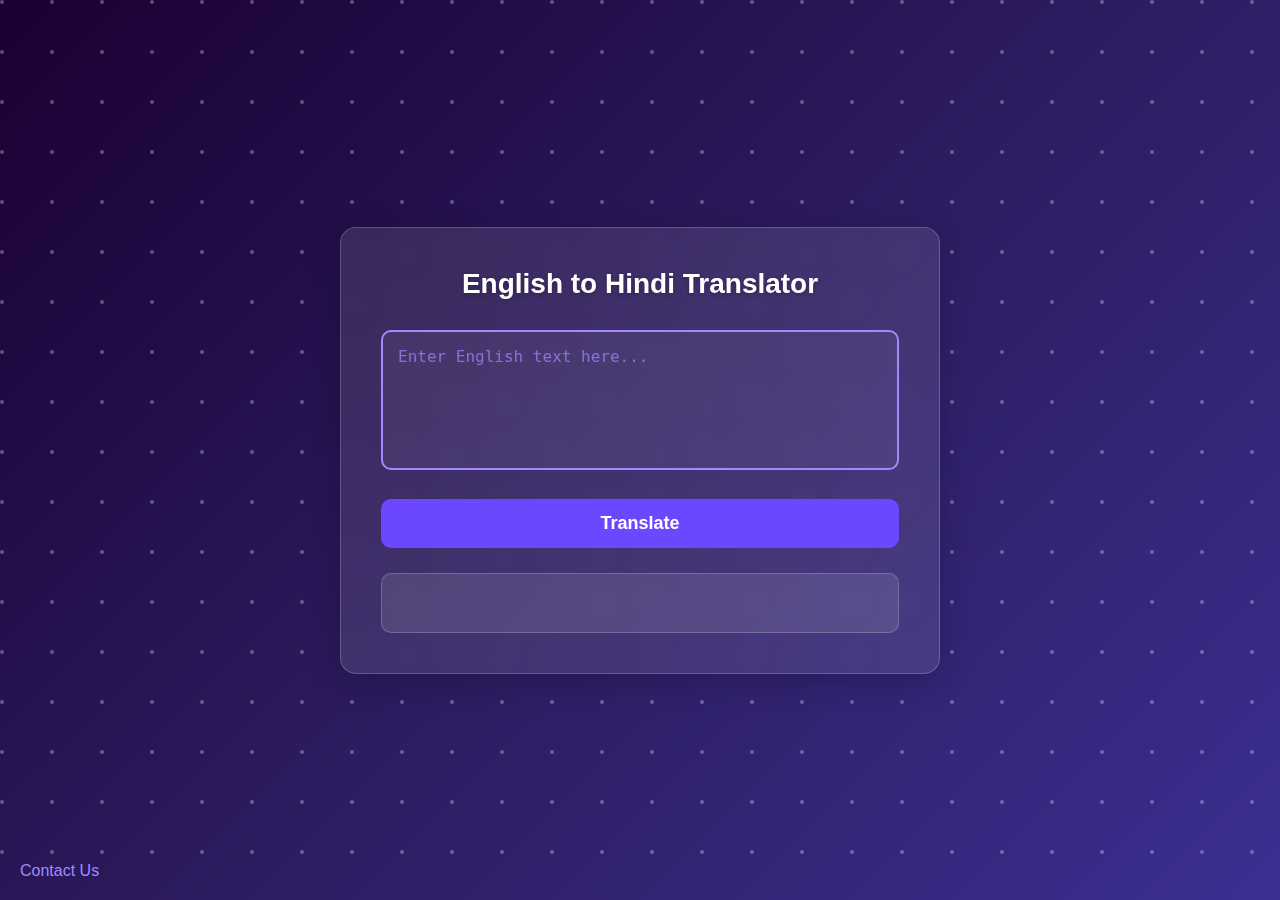
<file: static/index.html>
<!DOCTYPE html>
<html lang="en">
<head>
    <meta charset="UTF-8">
    <meta name="viewport" content="width=device-width, initial-scale=1.0">
    <title>English to Hindi Translator</title>
    <link rel="stylesheet" href="/static/styles.css">
</head>
<body>
    <div class="container">
        <h1>English to Hindi Translator</h1>
        <textarea id="inputText" placeholder="Enter English text here..." aria-label="English input"></textarea>
        <button onclick="translateText()">Translate</button>
        <div id="result" aria-live="polite"></div>
    </div>
    <a href="/static/contact.html" style="position: absolute; bottom: 20px; left: 20px; color: #A389FF; text-decoration: none; font-size: 16px; font-weight: 500; transition: color 0.3s ease;">Contact Us</a>
    <script src="/static/script.js"></script>
</body>
</html>
</file>
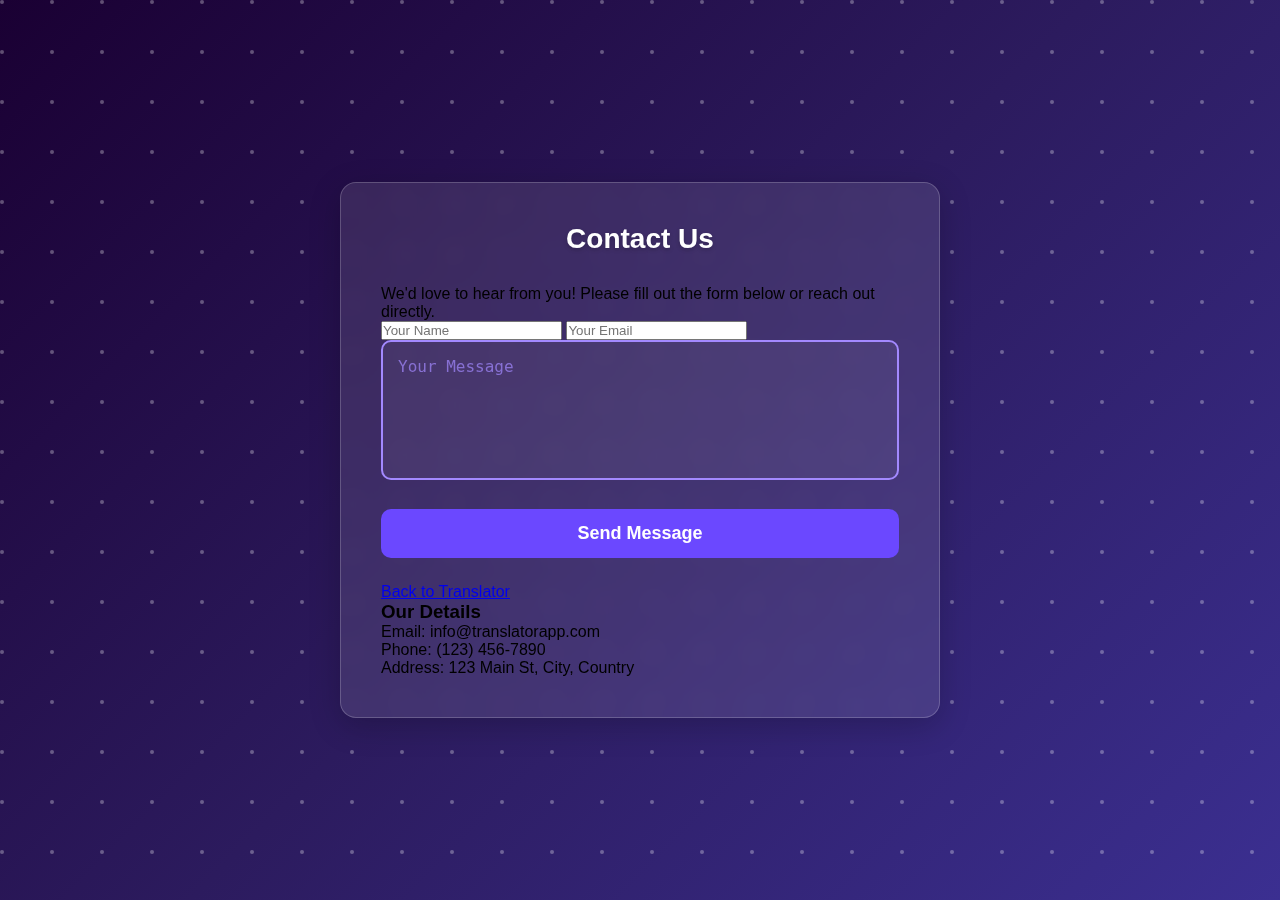
<file: static/contact.html>
<!DOCTYPE html>
<html lang="en">
<head>
    <meta charset="UTF-8">
    <meta name="viewport" content="width=device-width, initial-scale=1.0">
    <title>Contact Us</title>
    <link rel="stylesheet" href="styles.css">
</head>
<body>
    <div class="container">
        <h1>Contact Us</h1>
        <p>We'd love to hear from you! Please fill out the form below or reach out directly.</p>
        <form id="contactForm">
            <input type="text" id="name" placeholder="Your Name" aria-label="Your Name">
            <input type="email" id="email" placeholder="Your Email" aria-label="Your Email">
            <textarea id="message" placeholder="Your Message" aria-label="Your Message"></textarea>
            <button type="button" onclick="submitContactForm()">Send Message</button>
            <a href="index.html">Back to Translator</a>
        </form>
        <div class="our-details">
            <h3>Our Details</h3>
            <p>Email: info@translatorapp.com</p>
            <p>Phone: (123) 456-7890</p>
            <p>Address: 123 Main St, City, Country</p>
        </div>
        <div id="contactResult"></div>
    </div>
    <script src="script.js"></script>
</body>
</html>
</file>
<file: static/styles.css>
/* Reset default styles */
* {
    margin: 0;
    padding: 0;
    box-sizing: border-box;
}

/* Body with galaxy background */
body {
    font-family: 'Inter', -apple-system, BlinkMacSystemFont, 'Segoe UI', Roboto, sans-serif;
    background: linear-gradient(135deg, #1a0033 0%, #2c1b5e 50%, #3b2f91 100%);
    min-height: 100vh;
    display: flex;
    justify-content: center;
    align-items: center;
    padding: 20px;
    position: relative;
    overflow: hidden;
}

/* Galaxy stars animation */
body::before {
    content: '';
    position: absolute;
    top: 0;
    left: 0;
    width: 100%;
    height: 100%;
    background: url('data:image/svg+xml;utf8,<svg xmlns="http://www.w3.org/2000/svg"><circle cx="2" cy="2" r="2" fill="white" opacity="0.3"/></svg>') repeat;
    background-size: 50px 50px;
    animation: twinkle 10s infinite linear;
    z-index: -1;
}

@keyframes twinkle {
    0%, 100% { opacity: 0.3; }
    50% { opacity: 0.6; }
}

/* Main container with glassmorphism */
.container {
    background: rgba(255, 255, 255, 0.1);
    backdrop-filter: blur(10px);
    border-radius: 16px;
    border: 1px solid rgba(255, 255, 255, 0.2);
    box-shadow: 0 8px 32px rgba(0, 0, 0, 0.2);
    padding: 40px;
    max-width: 600px;
    width: 100%;
    transition: transform 0.3s ease, box-shadow 0.3s ease;
}

.container:hover {
    transform: translateY(-5px);
    box-shadow: 0 12px 40px rgba(107, 72, 255, 0.3);
}

h1 {
    font-size: 28px;
    color: #ffffff;
    text-align: center;
    margin-bottom: 30px;
    text-shadow: 0 2px 4px rgba(0, 0, 0, 0.2);
}

textarea {
    width: 100%;
    height: 140px;
    padding: 15px;
    border: 2px solid #A389FF;
    border-radius: 10px;
    background: rgba(255, 255, 255, 0.05);
    color: #ffffff;
    font-size: 16px;
    resize: none;
    transition: border-color 0.3s ease, box-shadow 0.3s ease;
}

textarea::placeholder {
    color: #A389FF;
    opacity: 0.7;
}

textarea:focus {
    outline: none;
    border-color: #6B48FF;
    box-shadow: 0 0 10px rgba(107, 72, 255, 0.5);
}

button {
    display: block;
    width: 100%;
    padding: 14px;
    margin: 25px 0;
    background: #6B48FF;
    color: #ffffff;
    border: none;
    border-radius: 10px;
    font-size: 18px;
    font-weight: 700;
    cursor: pointer;
    transition: background 0.3s ease, transform 0.2s ease, box-shadow 0.3s ease;
}

button:hover {
    background: #A389FF;
    transform: translateY(-3px);
    box-shadow: 0 4px 15px rgba(107, 72, 255, 0.6);
}

button:focus {
    outline: none;
    box-shadow: 0 0 0 4px rgba(107, 72, 255, 0.4);
}

#result {
    font-size: 18px;
    color: #ffffff;
    background: rgba(255, 255, 255, 0.1);
    padding: 20px;
    border-radius: 10px;
    min-height: 60px;
    text-align: center;
    border: 1px solid rgba(255, 255, 255, 0.2);
    transition: background 0.3s ease;
}

/* Responsive design */
@media (max-width: 480px) {
    .container {
        padding: 20px;
    }

    h1 {
        font-size: 22px;
    }

    textarea {
        height: 100px;
        font-size: 14px;
    }

    button {
        font-size: 16px;
        padding: 12px;
    }

    #result {
        font-size: 16px;
    }
}

/* Accessibility */
:focus-visible {
    outline: 3px solid #A389FF;
    outline-offset: 2px;
}
</file>
